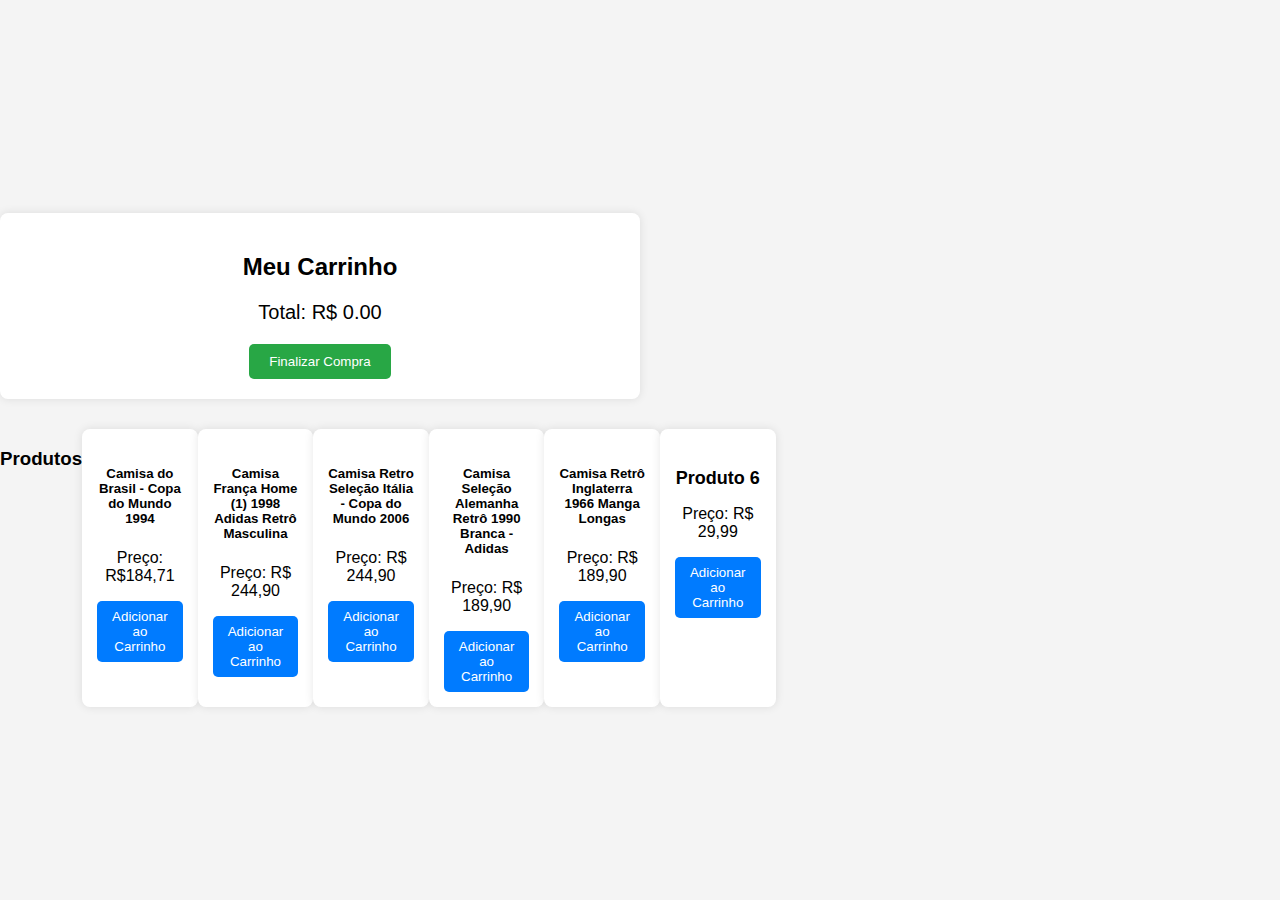
<file: carrinho.html>
<!DOCTYPE html>
<html lang="pt-br">
<head>
    <meta charset="UTF-8">
    <meta name="viewport" content="width=device-width, initial-scale=1.0">
    <title>Carrinho de Compras</title>
    <link rel="stylesheet" href="carrinho.css">
</head>
<body>

    <div class="cart-container">
        <h2>Meu Carrinho</h2>

        <div class="cart-items">
            <!-- Itens do carrinho serão listados aqui -->
        </div>

        <div class="cart-total">
            <p>Total: R$ <span id="total-price">0.00</span></p>
        </div>

        <button id="checkout-btn">Finalizar Compra</button>
    </div>

    <div class="product-list">
        <h3>Produtos</h3>
        <div class="product" data-name="Camisa do Brasil - Copa do Mundo 1994" data-price="184,71">
            <h5>Camisa do Brasil - Copa do Mundo 1994</h5>
            <p>Preço: R$184,71</p>
            <button class="add-to-cart">Adicionar ao Carrinho</button>
        </div>
        <div class="product" data-name="Camisa França Home (1) 1998 Adidas Retrô Masculina" data-price="244,90">
            <h5>Camisa França Home (1) 1998 Adidas Retrô Masculina</h5>
            <p>Preço: R$ 244,90</p>
            <button class="add-to-cart">Adicionar ao Carrinho</button>
        </div>
        <div class="product" data-name="Camisa Retro Seleção Itália - Copa do Mundo 2006" data-price="244,90">
            <h5>Camisa Retro Seleção Itália - Copa do Mundo 2006</h5>
            <p>Preço: R$ 244,90</p>
            <button class="add-to-cart">Adicionar ao Carrinho</button>
        </div>
        <div class="product" data-name="Camisa Seleção Alemanha Retrô 1990 Branca - Adidas" data-price="189,90">
            <h5>Camisa Seleção Alemanha Retrô 1990 Branca - Adidas</h5>
            <p>Preço: R$ 189,90</p>
            <button class="add-to-cart">Adicionar ao Carrinho</button>
        </div>
        <div class="product" data-name="Camisa Retrô Inglaterra 1966 Manga Longas" data-price="189,90">
            <h5>Camisa Retrô Inglaterra 1966 Manga Longas</h5>
            <p>Preço: R$ 189,90</p>
            <button class="add-to-cart">Adicionar ao Carrinho</button>
        </div>
        <div class="product" data-name="Produto 3" data-price="29.99">
            <h4>Produto 6</h4>
            <p>Preço: R$ 29,99</p>
            <button class="add-to-cart">Adicionar ao Carrinho</button>
        </div>
    </div>

    <script src="script.js"></script>

</body>
</html>
</file>
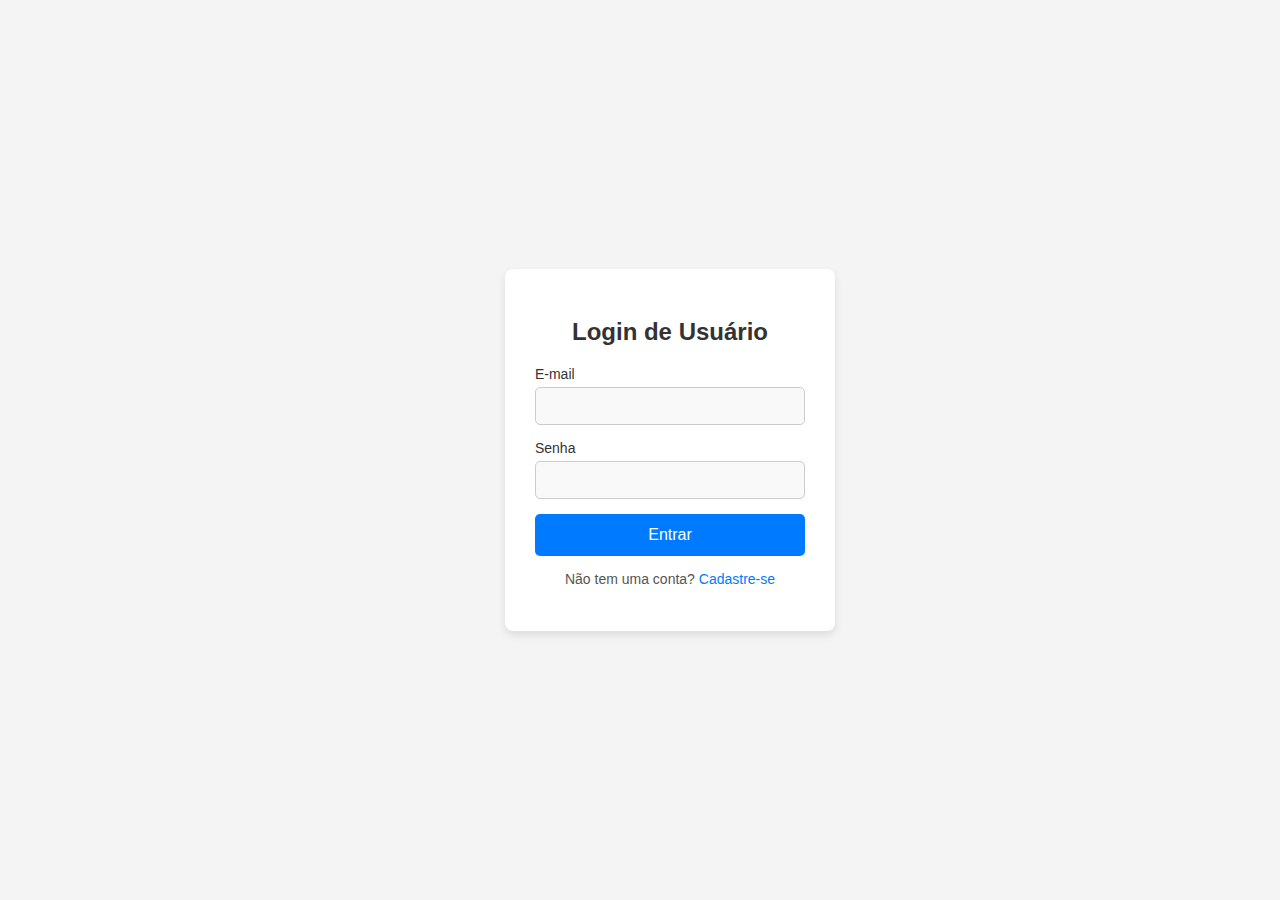
<file: login.html>
<!DOCTYPE html>
<html lang="pt-br">
<head>
    <meta charset="UTF-8">
    <meta name="viewport" content="width=device-width, initial-scale=1.0">
    <title>Login de Usuário</title>
    <link rel="stylesheet" href="login.css">
</head>
<body>
    <div class="grid-container">
        <div class="form-container">
            <h2>Login de Usuário</h2>
            <form action="#" method="POST" class="form-login">
                <div class="form-group">
                    <label for="email">E-mail</label>
                    <input type="email" id="email" name="email" required>
                </div>
                <div class="form-group">
                    <label for="senha">Senha</label>
                    <input type="password" id="senha" name="senha" required>
                </div>
                <button type="submit" class="btn-submit">Entrar</button>
                <p class="register-link">Não tem uma conta? <a href="cadastro.html">Cadastre-se</a></p>
            </form>
        </div>
    </div>
</body>
</html>
</file>
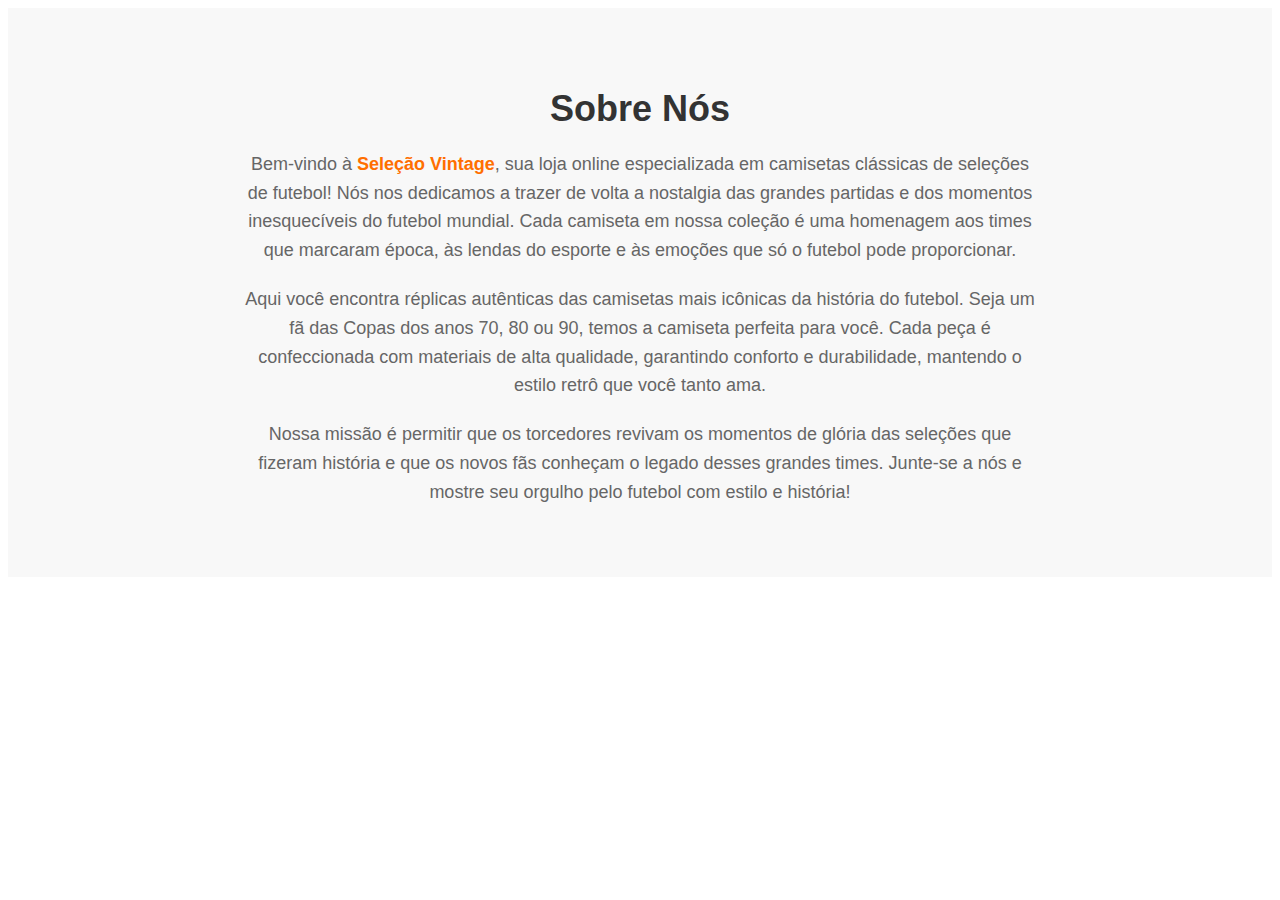
<file: sobre.html>
<!DOCTYPE html>
<html lang="pt-br">
<head>
    <meta charset="UTF-8">
    <meta name="viewport" content="width=device-width, initial-scale=1.0">
    <title>Sobre</title>
    <link rel="stylesheet" href="style.css">
</head>
<body>
    <section id="about">
        <div class="container">
          <h2>Sobre Nós</h2>
          <p>
            Bem-vindo à <strong>Seleção Vintage</strong>, sua loja online especializada em camisetas clássicas de seleções de futebol! Nós nos dedicamos a trazer de volta a nostalgia das grandes partidas e dos momentos inesquecíveis do futebol mundial. Cada camiseta em nossa coleção é uma homenagem aos times que marcaram época, às lendas do esporte e às emoções que só o futebol pode proporcionar.
          </p>
          <p>
            Aqui você encontra réplicas autênticas das camisetas mais icônicas da história do futebol. Seja um fã das Copas dos anos 70, 80 ou 90, temos a camiseta perfeita para você. Cada peça é confeccionada com materiais de alta qualidade, garantindo conforto e durabilidade, mantendo o estilo retrô que você tanto ama.
          </p>
          <p>
            Nossa missão é permitir que os torcedores revivam os momentos de glória das seleções que fizeram história e que os novos fãs conheçam o legado desses grandes times. Junte-se a nós e mostre seu orgulho pelo futebol com estilo e história!
          </p>
        </div>
      </section>
    
</body>
</html>
</file>
<file: carrinho.css>
/* styles.css */

/* Estilo geral do corpo da página */
body {
    font-family: Arial, sans-serif;
    margin: 0;
    padding: 0;
    background-color: #f4f4f4;
    display: flex;
    justify-content: center;
    align-items: flex-start;
    flex-direction: column;
    min-height: 100vh;
    text-align: center;
}

/* Container do carrinho */
.cart-container {
    background-color: white;
    padding: 20px;
    margin-top: 20px;
    width: 80%;
    max-width: 600px;
    box-shadow: 0 0 10px rgba(0, 0, 0, 0.1);
    border-radius: 8px;
}

/* Título do carrinho */
h2 {
    font-size: 24px;
    margin-bottom: 20px;
}

/* Lista de itens no carrinho */
.cart-items {
    margin-bottom: 20px;
    text-align: left;
}

/* Itens individuais do carrinho */
.cart-item {
    display: flex;
    justify-content: space-between;
    margin-bottom: 10px;
}

/* Botão de remover */
.remove-item {
    color: red;
    cursor: pointer;
    border: none;
    background: none;
    font-size: 14px;
}

/* Total do carrinho */
.cart-total {
    font-size: 20px;
    margin-bottom: 20px;
}

/* Botão de finalizar compra */
#checkout-btn {
    background-color: #28a745;
    color: white;
    border: none;
    padding: 10px 20px;
    border-radius: 5px;
    cursor: pointer;
}

#checkout-btn:hover {
    background-color: #218838;
}

/* Seção de produtos */
.product-list {
    margin-top: 30px;
    display: flex;
    justify-content: space-around;
    width: 80%;
    max-width: 600px;
}

.product {
    background-color: white;
    padding: 15px;
    width: 30%;
    box-shadow: 0 0 10px rgba(0, 0, 0, 0.1);
    border-radius: 8px;
    text-align: center;
}

.product h4 {
    font-size: 18px;
    margin-bottom: 10px;
}

.product button {
    background-color: #007bff;
    color: white;
    padding: 8px 15px;
    border: none;
    border-radius: 5px;
    cursor: pointer;
}

.product button:hover {
    background-color: #0056b3;
}
</file>
<file: login.css>
/* styles.css */

/* Estilos gerais do corpo da página */
body {
    font-family: 'Arial', sans-serif;
    background-color: #f4f4f4;
    display: flex;
    justify-content: center;
    align-items: center;
    height: 100vh;
    margin: 0;
}

/* Estilos do container do formulário */
.form-container {
    background-color: #fff;
    padding: 30px;
    border-radius: 8px;
    box-shadow: 0 4px 8px rgba(0, 0, 0, 0.1);
    width: 100%;
    max-width: 400px;
    text-align: center;
}

/* Título do formulário */
.form-container h2 {
    color: #333;
    margin-bottom: 20px;
}

/* Estilos para os grupos de campo */
.form-group {
    margin-bottom: 15px;
    text-align: left;
}

/* Estilos dos labels */
label {
    display: block;
    font-size: 14px;
    margin-bottom: 5px;
    color: #333;
}

/* Estilos dos campos de entrada */
input {
    width: 100%;
    padding: 10px;
    font-size: 14px;
    border: 1px solid #ccc;
    border-radius: 5px;
    box-sizing: border-box;
    background-color: #f9f9f9;
}

/* Foco nos campos de entrada */
input:focus {
    border-color: #007bff;
    outline: none;
    background-color: #eef7ff;
}

/* Estilos do botão de submit */
.btn-submit {
    width: 100%;
    padding: 12px;
    font-size: 16px;
    background-color: #007bff;
    color: #fff;
    border: none;
    border-radius: 5px;
    cursor: pointer;
}

/* Hover no botão de submit */
.btn-submit:hover {
    background-color: #0056b3;
}

/* Estilos do link para o cadastro */
.register-link {
    margin-top: 15px;
    font-size: 14px;
    color: #555;
}

.register-link a {
    color: #007bff;
    text-decoration: none;
}

.register-link a:hover {
    text-decoration: underline;
}
</file>
<file: style.css>
#about {
    background-color: #f8f8f8;
    padding: 50px 20px;
    text-align: center;
    font-family: Arial, sans-serif;
  }
  
  #about h2 {
    font-size: 36px;
    color: #333;
    margin-bottom: 20px;
  }
  
  #about p {
    font-size: 18px;
    color: #666;
    line-height: 1.6;
    margin-bottom: 20px;
  }
  
  #about strong {
    color: #ff6f00; /* Cor de destaque para o nome da loja */
  }
  
  .container {
    max-width: 800px;
    margin: 0 auto;
  }
</file>
